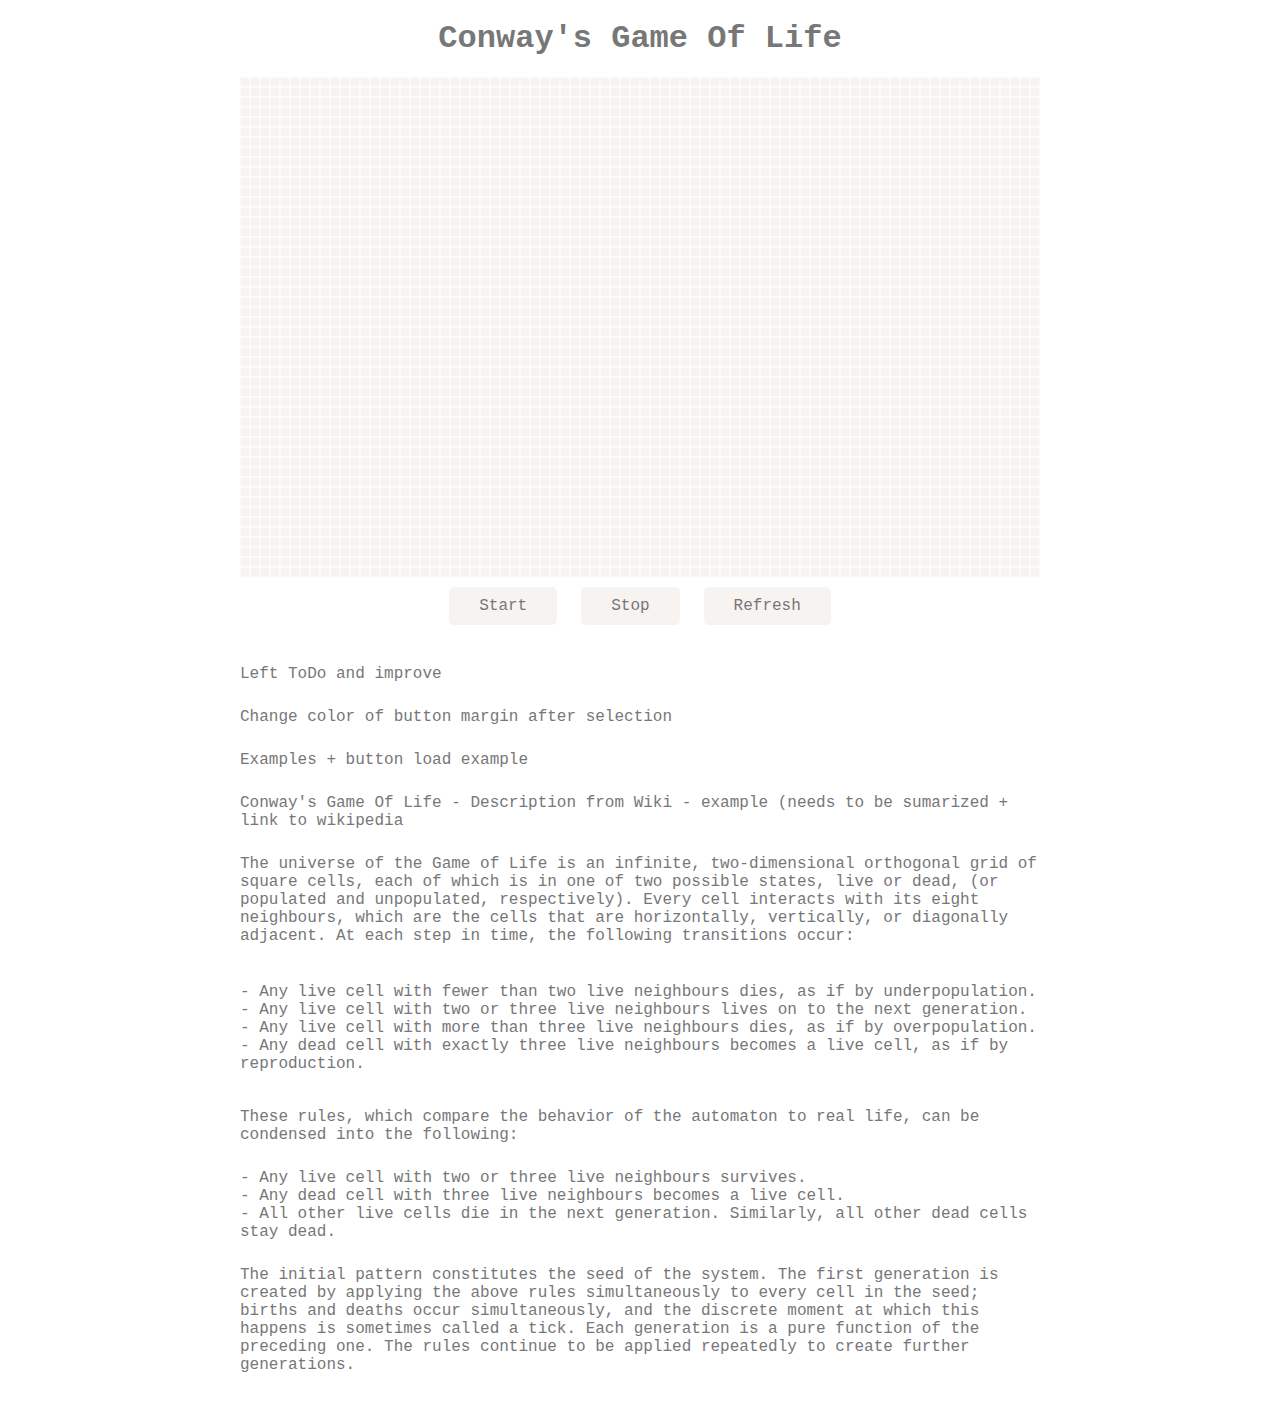
<file: index.html>
<!DOCTYPE html>
<html>

<head>
    <title>Conway's Game Of Life</title>
    <link rel="stylesheet" href="index.css">
</head>

<body>

    <h1>Conway's Game Of Life</h1>
    <div>
        <canvas id="canvas"></canvas>
    </div>

    <div class="centered">
        <input id="button" type="button" onclick="startGameOfLife()" value="Start">
        <input id="button" type="button" onclick="stopGameOfLife()" value="Stop">
        <input id="button" type="button" onclick="refreshCanvas()" value="Refresh">
    </div>

    <div class="text">
        <p>Left ToDo and improve</p>
        <p>Change color of button margin after selection</p>
        <p>Examples + button load example</p>
        <p>Conway's Game Of Life - Description from Wiki - example (needs to be sumarized + link to wikipedia</p>
        <p>The universe of the Game of Life is an infinite, two-dimensional orthogonal grid of square cells, each of which is in one of two possible states, live or dead, (or populated and unpopulated, respectively). Every cell interacts with its eight neighbours,
            which are the cells that are horizontally, vertically, or diagonally adjacent. At each step in time, the following transitions occur:</p>

        <br> - Any live cell with fewer than two live neighbours dies, as if by underpopulation.
        <br> - Any live cell with two or three live neighbours lives on to the next generation.
        <br> - Any live cell with more than three live neighbours dies, as if by overpopulation.
        <br> - Any dead cell with exactly three live neighbours becomes a live cell, as if by reproduction.</p>

        <p>These rules, which compare the behavior of the automaton to real life, can be condensed into the following:</p>

        <p> - Any live cell with two or three live neighbours survives.
            <br> - Any dead cell with three live neighbours becomes a live cell.
            <br> - All other live cells die in the next generation. Similarly, all other dead cells stay dead.</br>

            <p>The initial pattern constitutes the seed of the system. The first generation is created by applying the above rules simultaneously to every cell in the seed; births and deaths occur simultaneously, and the discrete moment at which this happens
                is sometimes called a tick. Each generation is a pure function of the preceding one. The rules continue to be applied repeatedly to create further generations.</p>

    </div>


</body>

<script src="index.js"></script>

</html>
</file>
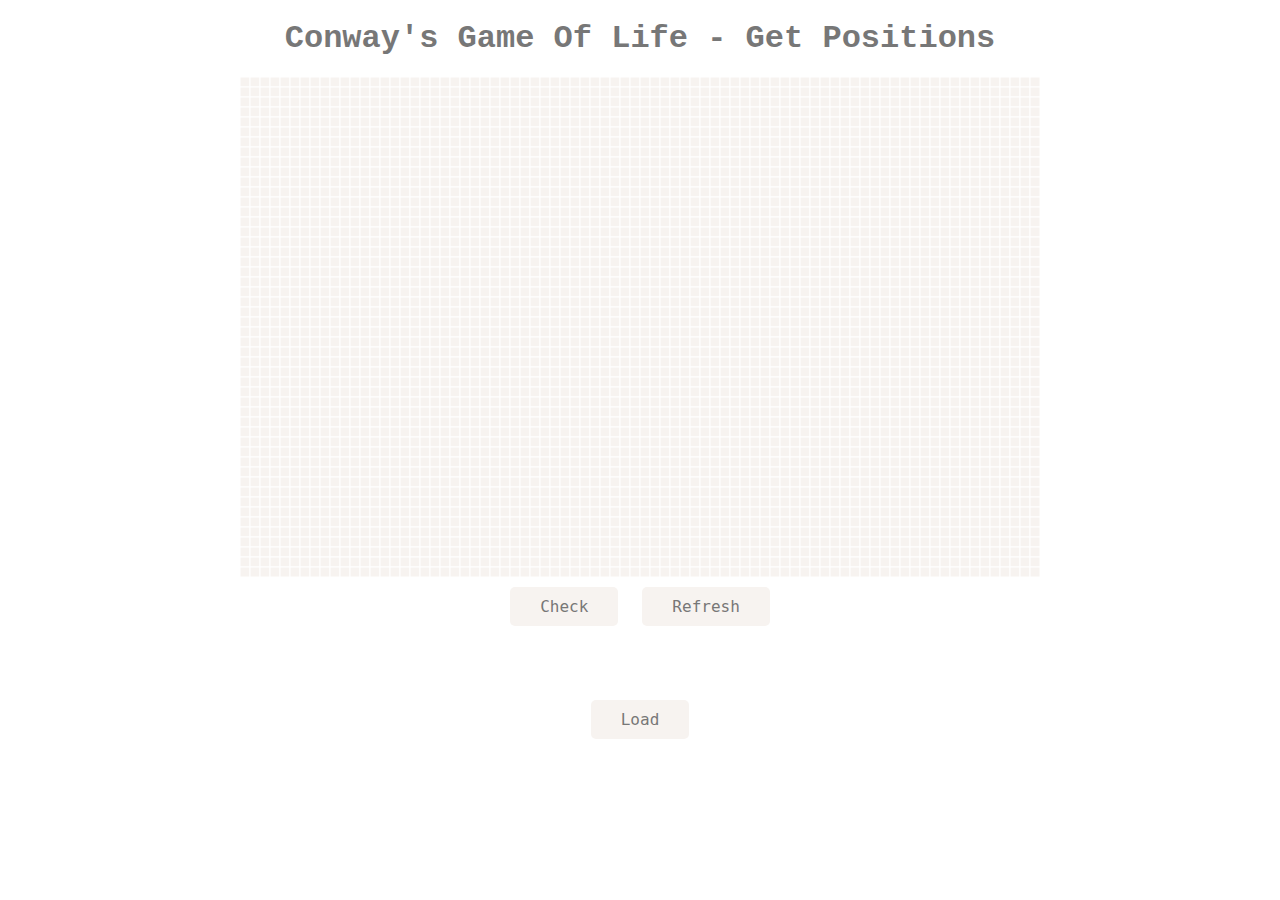
<file: getPositions/getPositions.html>
<!DOCTYPE html>
<html>

<head>
    <title>Conway's Game Of Life - Get Positions</title>
    <link rel="stylesheet" href="getPositions.css">
</head>

<body>

    <h1>Conway's Game Of Life - Get Positions</h1>
    <div>
        <canvas id="canvas"></canvas>
    </div>

    <div class="centered">
        <input id="button" type="button" onclick="checkGameOfLifeBoard()" value="Check">
        <input id="button" type="button" onclick="refreshCanvas()" value="Refresh">

    </div>

    <p id="arrayWithPositions"></p>

    <table id="Factories" style="width:100%">
        <tr>
            <td></td>
        </tr>
        <tr>
            <th><input id="button" type="button" onclick="preDefinedGameOfLife(arrayGliderDuplicator)" value="Load"></th>
        </tr>

    </table>

</body>

<script src="getPositions.js"></script>

</html>
</file>
<file: index.css>
* {
    padding: 0;
    margin: 0;
}

canvas {
    background: #eee;
    display: block;
    margin: 0 auto;
}

h1 {
    font-family: 'Courier New', Courier, monospace;
    color: #777777;
    text-align: center;
    margin-top: 10px;
    padding-top: 10px;
    margin-bottom: 10px;
    padding-bottom: 10px;
}

body {
    width: 800px;
    padding: 0;
    margin: 0;
    margin: 0 auto;
}

.text {
    font-family: 'Courier New', Courier, monospace;
    color: #777777;
    text-align: left;
    margin-top: 10px;
    padding-top: 20px;
    margin-bottom: 10px;
    padding-bottom: 10px;
}

p {
    font-family: 'Courier New', Courier, monospace;
    color: #777777;
    text-align: left;
    margin-top: 5px;
    padding-top: 5px;
    margin-bottom: 10px;
    padding-bottom: 10px;
}

#button {
    background-color: #f7f3f0;
    border: #f7f3f0;
    border-radius: 5px;
    color: #777777;
    padding: 10px 30px;
    margin-top: 10px;
    margin-left: 10px;
    margin-right: 10px;
    font-family: monospace;
    text-align: center;
    text-decoration: none;
    font-size: 16px;
    vertical-align: middle;
}

.centered {
    text-align: center;
    vertical-align: middle;
}

#button:focus {
    outline-width: 2px;
    outline-color: #777777;
}
</file>
<file: getPositions/getPositions.css>
* {
    padding: 0;
    margin: 0;
}

canvas {
    background: #eee;
    display: block;
    margin: 0 auto;
}

h1 {
    font-family: 'Courier New', Courier, monospace;
    color: #777777;
    text-align: center;
    margin-top: 10px;
    padding-top: 10px;
    margin-bottom: 10px;
    padding-bottom: 10px;
}

#arrayWithPositions {
    margin-top: 30px;
    padding-top: 10px;
    margin-bottom: 10px;
    padding-bottom: 10px;
}

body {
    width: 800px;
    padding: 0;
    margin: 0;
    margin: 0 auto;
}

.text {
    font-family: 'Courier New', Courier, monospace;
    color: #777777;
    text-align: left;
    margin-top: 10px;
    padding-top: 20px;
    margin-bottom: 10px;
    padding-bottom: 10px;
}

p {
    font-family: 'Courier New', Courier, monospace;
    color: #777777;
    text-align: left;
    margin-top: 5px;
    padding-top: 5px;
    margin-bottom: 10px;
    padding-bottom: 10px;
}

#button {
    background-color: #f7f3f0;
    border: #f7f3f0;
    border-radius: 5px;
    color: #777777;
    padding: 10px 30px;
    margin-top: 10px;
    margin-left: 10px;
    margin-right: 10px;
    font-family: monospace;
    text-align: center;
    text-decoration: none;
    font-size: 16px;
    vertical-align: middle;
}

.centered {
    text-align: center;
    vertical-align: middle;
}

#button:focus {
    outline-width: 2px;
    outline-color: #777777;
}
</file>
